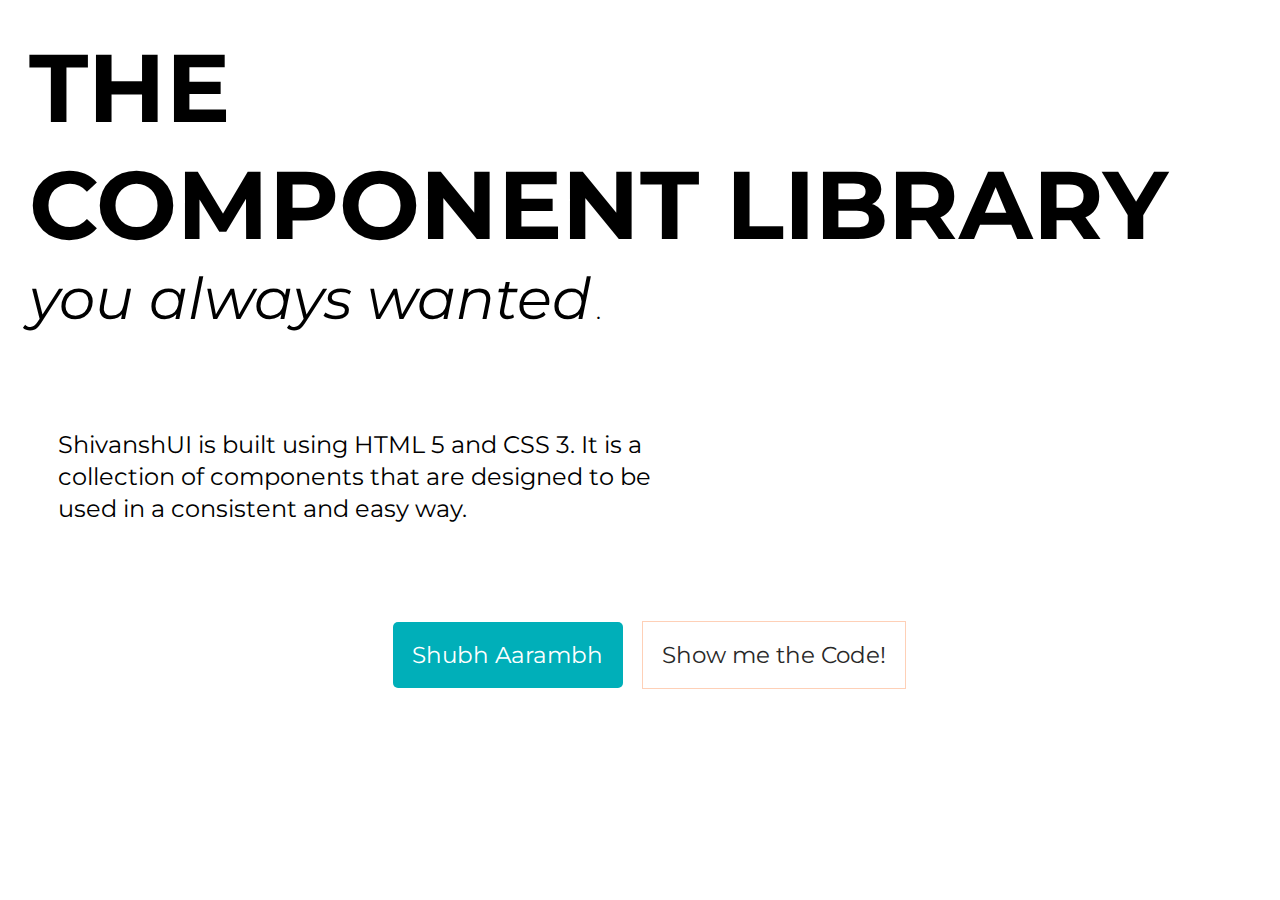
<file: index.html>
<!DOCTYPE html>
<html lang="en">

<head>
    <meta charset="UTF-8">
    <meta http-equiv="X-UA-Compatible" content="IE=edge">
    <meta name="viewport" content="width=device-width, initial-scale=1.0">
    <link rel="stylesheet" href="index.css">
    <link rel="stylesheet" href="/components/button/button.css">
    <link rel="stylesheet" href="/css/base.css">
    <title>ShivanshUI - Home</title>
</head>

<body>
    <section>
        <h1>
            <span class="block title">The</span> 
            <span class="block title"> component library</span> 
            <span class="italic"> you always wanted</span>.
        </h1>
        <p class="lg-para paragraph">
            ShivanshUI is built using HTML 5 and CSS 3.
            It is a collection of components that are designed to be used in a
            consistent and easy way.
        </p>
        <div class="action-btn">
            <div class="getStarted-btn">
                <a class="link-button" href="/components/alert/alert.html">Shubh Aarambh</a>
            </div>
            <div class="btn-outline">
                <a class="outline-btn" href="https://github.com/theprogrammerinyou/ShivanshUI">Show me the Code!</a>
            </div>
        </div>
        <section>
</body>

</html>
</file>
<file: index.css>
@import "/css/variables.css";

body {
    width: 100vw;
    height: 100vh;
    padding: 1rem;
}

.action-btn {
    display: flex;
    align-items: center;
    justify-content: center;
    margin-top: 5rem;
}

.block {
    display: block;
    font-size: 5rem;
    font-weight: var(--bold-text);
}

.italic {
    font-style: italic;
    margin-right: 5px;
    font-size: 3rem;
}

.paragraph {
    width: 50%;
    margin-left: 2rem;
    margin-top: 5rem;
}

.title {
  font-size: 5rem;
  text-align: left;
  text-transform: uppercase;
}

.link-button {
    text-decoration: none;
    background-color: var(--primary-color);
    padding: 1rem;
    margin: 1rem;
    border-radius: 5px;
    color: var(--white);
}
</file>
<file: components/button/button.css>
.button {
    border-radius: 10px;
    border: none;
    color: var(--black);
    padding: 1rem;
    margin: 1rem;
    cursor: pointer;
}

.btn-primary {
    background-color: var(--primary-color);
}

.btn-link {
    background-color: var(--secondary-color);
}

.btn-icon {
    background-color: var(--secondary-color);
    display: flex;
    flex-direction: row;
    align-items: center;
}

.btn-outline {
    border: 1px solid var(--secondary-color);
    color: black;
    padding: 1rem;
    color: var(--primary-color);
    background-color: transparent;
}

.btn-outline:hover {
    border: 1px solid var(--primary-color);
}

.btn-fab{
    background-color: var(--secondary-color);
    border-radius: 50%;
    padding: 15px;
}
</file>
<file: css/base.css>
@import './spacing.css';
@import './variables.css';
@import './utilities.css';
@import './typography.css';
@import './navbar.css';
@import url('https://fonts.googleapis.com/css2?family=Montserrat:wght@300;400;500;600;700;800;900&display=swap');


*,
*::before,
*::after {
  margin: 0;
  padding: 0;
  box-sizing: border-box;
  font-family: 'Montserrat','Fira Sans', sans-serif;
  font-weight: normal;
  font-size: 1.2rem;
}
</file>
